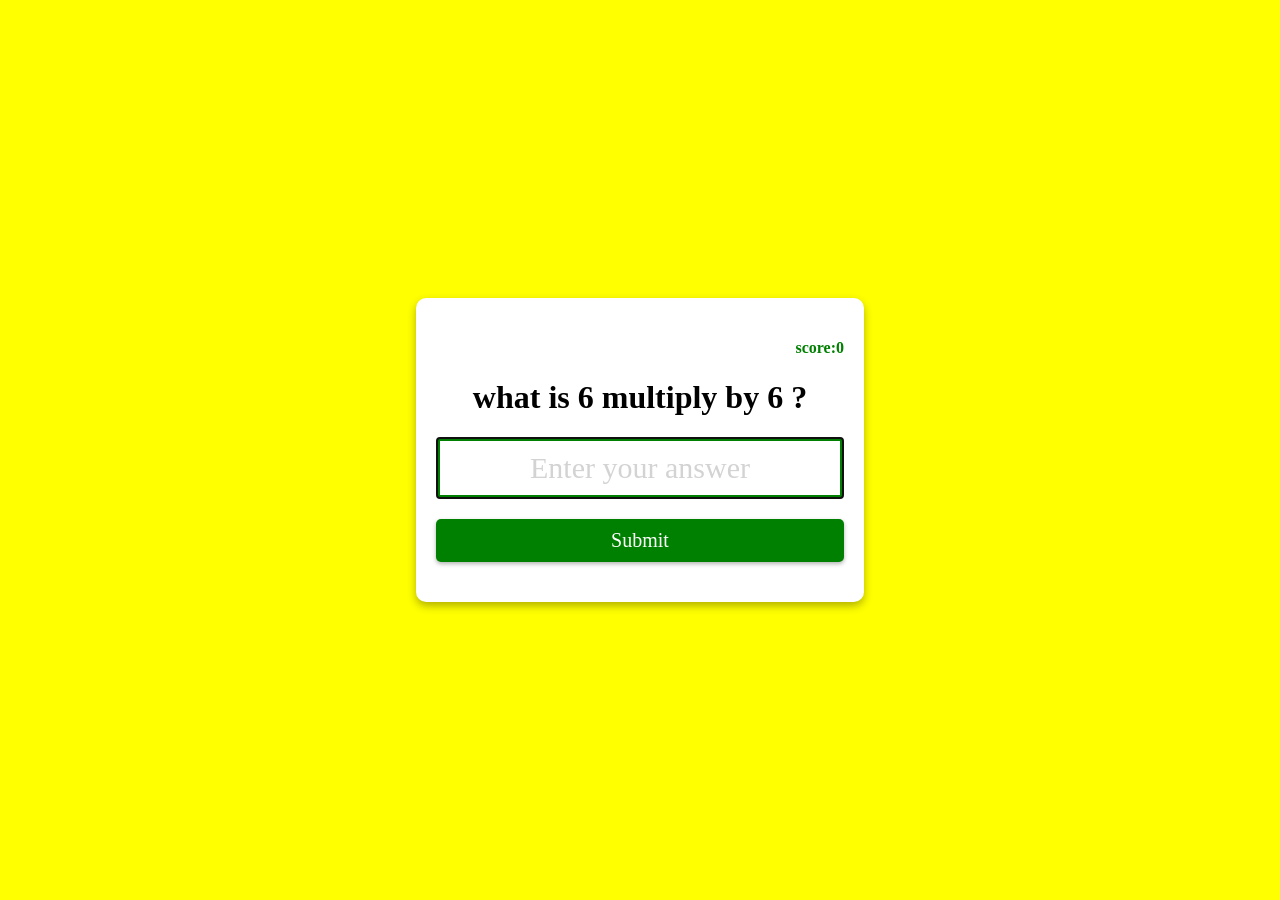
<file: index.html>
<!DOCTYPE html>
<html lang="en">

<head>
    <meta charset="UTF-8">
    <meta http-equiv="X-UA-Compatible" content="IE=edge">
    <meta name="viewport" content="width=device-width, initial-scale=1.0">
    <title>Multiplication App</title>
    <link rel="stylesheet" href="style.css">
</head>

<body>
    <form class="form" id="form">
        <h4 class="score" id="score">score:0</h4>
        <h1 id="question"> What is 1 multiply by 1?</h1>
        <input type="text" class="input" id="input" placeholder="Enter your answer" autofocus autocomplete="off">
        <button type="submit" class="btn">Submit</button>



    </form>
    <script src="index.js
    "></script>
</body>

</html>
</file>
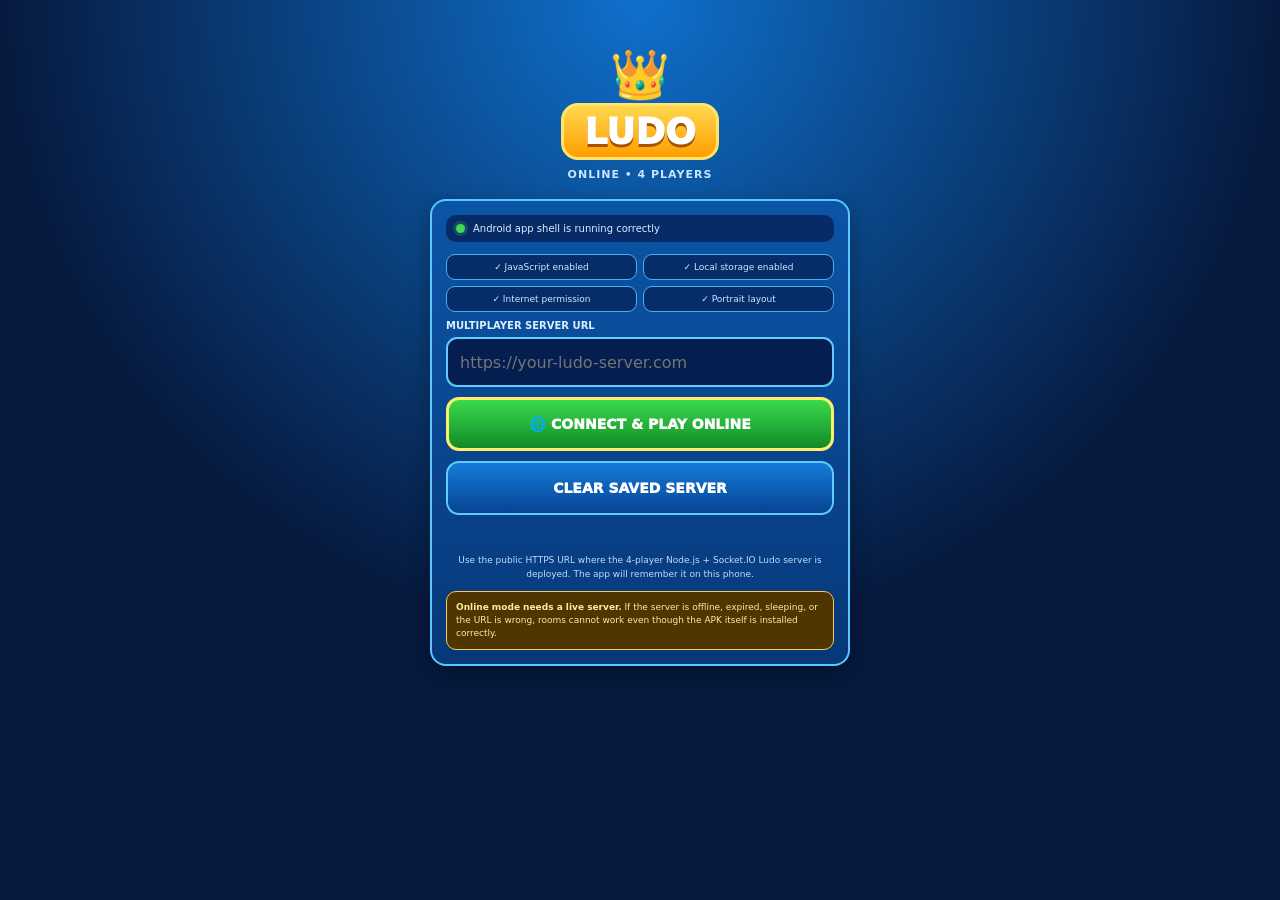
<file: ludo-online-apk/app/src/main/assets/launcher.html>
<!doctype html>
<html lang="en">
<head>
<meta charset="utf-8">
<meta name="viewport" content="width=device-width,initial-scale=1,viewport-fit=cover,user-scalable=no">
<title>Ludo Arena Online</title>
<style>
*{box-sizing:border-box;-webkit-tap-highlight-color:transparent}html,body{margin:0;min-height:100%;font-family:system-ui,-apple-system,Segoe UI,Arial,sans-serif;background:#061a3f;color:#fff}body{padding:18px;background:radial-gradient(circle at 50% 0,#0f70cc,#061a3f 68%)}button,input{font:inherit}.wrap{max-width:420px;margin:0 auto}.logo{text-align:center;padding:28px 0 18px}.crown{font-size:48px}.title{display:inline-block;padding:5px 20px;border:3px solid #ffe36a;border-radius:17px;background:linear-gradient(#ffd84e,#ff9e00);font-size:36px;font-weight:1000;text-shadow:0 3px 0 #a65300}.sub{margin-top:8px;font-size:11px;color:#c8e6ff;font-weight:900;letter-spacing:.09em}.card{padding:14px;border:2px solid #58c8ff;border-radius:16px;background:linear-gradient(#0b55a7,#073879);box-shadow:0 7px 20px #0005}.status{display:flex;align-items:center;gap:8px;padding:8px 10px;margin-bottom:12px;border-radius:10px;background:#062b67;font-size:10px;color:#d9efff}.dot{width:9px;height:9px;border-radius:50%;background:#42d75b;box-shadow:0 0 0 3px #42d75b33}.field{margin-top:8px}label{display:block;font-size:10px;font-weight:900;color:#dcefff;margin-bottom:6px}input{width:100%;height:50px;padding:0 12px;border:2px solid #62caff;border-radius:11px;background:#041f4f;color:#fff;font-size:16px;outline:none}input:focus{border-color:#fff16a}.primary,.secondary{width:100%;min-height:54px;margin-top:10px;border-radius:13px;color:#fff;font-size:14px;font-weight:1000;cursor:pointer}.primary{border:3px solid #fff06b;background:linear-gradient(#3bd94d,#108c25)}.secondary{border:2px solid #62caff;background:linear-gradient(#147bd7,#064493)}.note{margin-top:10px;font-size:9px;line-height:1.5;color:#bedcff;text-align:center}.warn{margin-top:10px;padding:9px;border-radius:10px;background:#4f3500;border:1px solid #f5cc50;color:#ffeaa0;font-size:9px;line-height:1.45}.msg{min-height:20px;margin-top:9px;text-align:center;font-size:10px;font-weight:900;color:#fff082}.checks{display:grid;grid-template-columns:1fr 1fr;gap:6px;margin-top:10px}.check{padding:7px;border:1px solid #4faee9;border-radius:9px;background:#052d69;text-align:center;font-size:9px;color:#cfe9ff}@media(max-width:340px){body{padding:12px}.title{font-size:31px}.checks{grid-template-columns:1fr}}
</style>
</head>
<body>
<div class="wrap">
  <div class="logo"><div class="crown">👑</div><div class="title">LUDO</div><div class="sub">ONLINE • 4 PLAYERS</div></div>
  <div class="card">
    <div class="status"><span class="dot"></span><span>Android app shell is running correctly</span></div>
    <div class="checks"><div class="check">✓ JavaScript enabled</div><div class="check">✓ Local storage enabled</div><div class="check">✓ Internet permission</div><div class="check">✓ Portrait layout</div></div>
    <div class="field"><label for="server">MULTIPLAYER SERVER URL</label><input id="server" type="url" inputmode="url" autocomplete="url" placeholder="https://your-ludo-server.com"></div>
    <button id="connect" class="primary" type="button">🌐 CONNECT & PLAY ONLINE</button>
    <button id="forget" class="secondary" type="button">CLEAR SAVED SERVER</button>
    <div id="msg" class="msg"></div>
    <div class="note">Use the public HTTPS URL where the 4-player Node.js + Socket.IO Ludo server is deployed. The app will remember it on this phone.</div>
    <div class="warn"><b>Online mode needs a live server.</b> If the server is offline, expired, sleeping, or the URL is wrong, rooms cannot work even though the APK itself is installed correctly.</div>
  </div>
</div>
<script>
(function(){
  var input=document.getElementById('server');
  var msg=document.getElementById('msg');
  var connect=document.getElementById('connect');
  var forget=document.getElementById('forget');
  function saved(){try{return localStorage.getItem('ludoServerUrl')||''}catch(e){return ''}}
  var old=saved();if(old){input.value=old;msg.textContent='Saved server loaded';}
  connect.addEventListener('click',function(){
    var value=(input.value||'').trim();
    if(!value){msg.textContent='Enter your deployed Ludo server URL first.';return;}
    if(!/^https?:\/\//i.test(value)) value='https://'+value;
    try{
      var url=new URL(value);
      if(url.protocol!=='https:'&&url.protocol!=='http:'){msg.textContent='Use an http:// or https:// URL.';return;}
      var finalUrl=url.href.replace(/\/$/,'')+'/';
      try{localStorage.setItem('ludoServerUrl',finalUrl)}catch(e){}
      msg.textContent='Opening Ludo server…';
      window.location.href=finalUrl;
    }catch(e){msg.textContent='Invalid server URL.';}
  });
  forget.addEventListener('click',function(){try{localStorage.removeItem('ludoServerUrl')}catch(e){} input.value='';msg.textContent='Saved server cleared.';});
})();
</script>
</body>
</html>
</file>
<file: style.css>
body {
    margin: 0px;
    display: flex;
    justify-content: center;
    height: 100vh;
    align-items: center;
    text-align: center;
    background-color: yellow;
    font-family: cursive;

}

.form {
    background-color: white;
    padding: 20px;
    box-shadow: 0 4px 8px rgba(0, 0, 0, 0.3);
    margin: 10px;
    border-radius: 10px;

}

.input {
    width: 100%;
    display: block;
    box-sizing: border-box;
    font-size:30px;
    text-align: center;
    padding:10px;
    border:solid 4px green;
    color:green;

}

.input::placeholder{
    color:lightgray;
    font-family:cursive;

}

.btn{
    background-color: green;
    color:white;
    border:none;
    display:block;
    width:100%;
    padding:10px;
    font-size:20px;
    font-family: cursive;
    margin:20px 0;
    border-radius:5px;
    box-shadow:0 2px 4px rgba(0, 0, 0, 0.3);
    cursor: pointer;

}

.btn:hover{
    filter:  brightness(.9);

}

.score{
    color:green;
    text-align: right;
    
}
</file>
